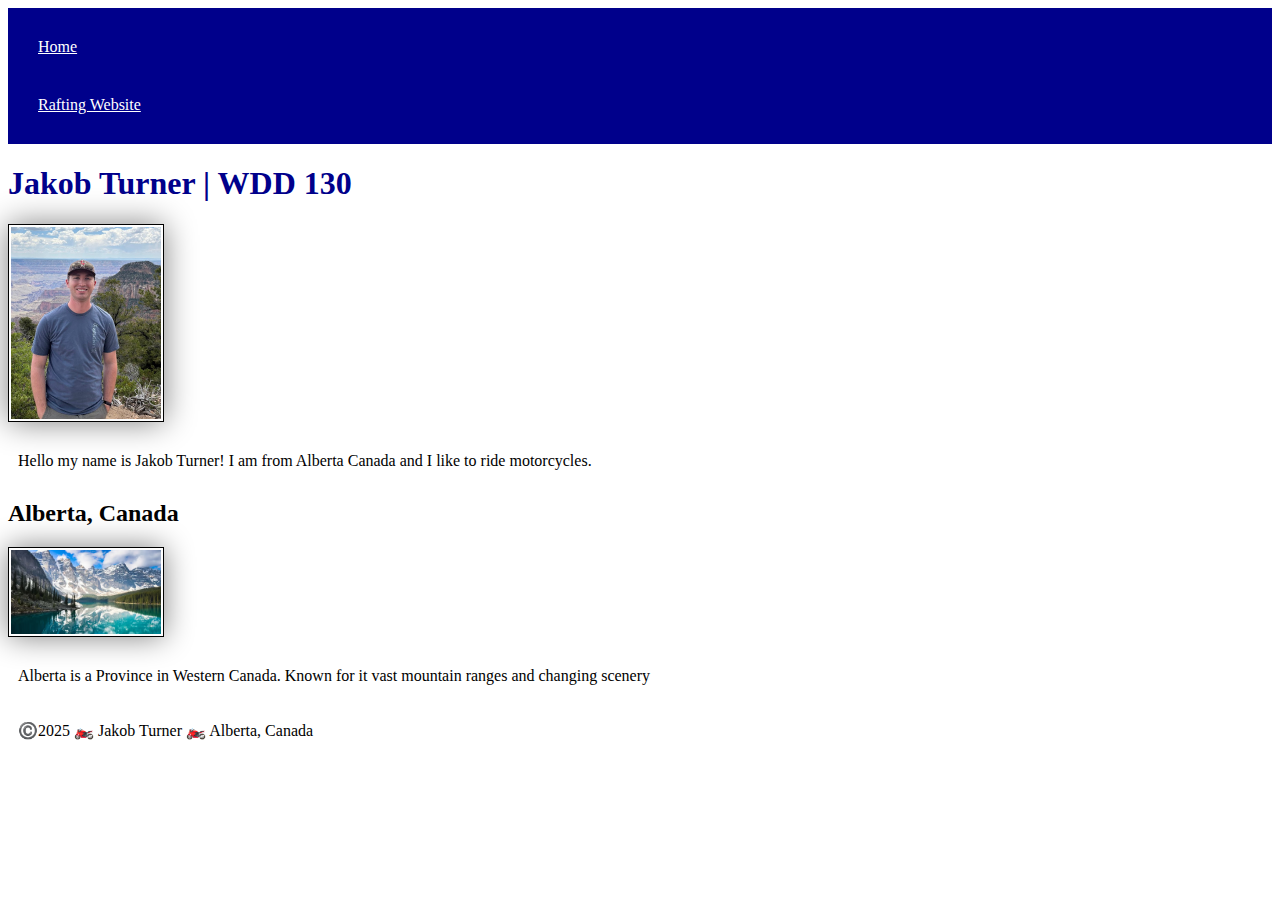
<file: index.html>
<!DOCTYPE html>
<html lang="en-US">
<head>
    <meta charset="utf-8">
    <meta name="viewport" content="width=device-width,initial-scale=1.0">
    <title>Jakob Turner | WDD 130</title>
    <meta name="description" content="My name is Jakob Turner I am taking a class called WDD 130 and this page is my introduction">
    <meta name="author" content="Jakob Turner">
    <link rel="stylesheet" href="styles/styles.css">
</head>
<body>
    <header>
        <nav>
            <a href="#">Home</a>
            <a href="wwr/">Rafting Website</a>
        </nav>
    </header>
    <main>
        <h1>Jakob Turner | WDD 130</h1>
        <img src="images/profile.jpg" alt="Jakob Turner Profile Picture" width="200">
        <p>Hello my name is Jakob Turner! I am from Alberta Canada and I like to ride motorcycles.</p>
    </main>
    <aside>
        <h2>Alberta, Canada</h2>
        <img src="images/alberta.jpg" alt="Alberta mountains" width="200" >
        <p> Alberta is a Province in Western Canada. Known for it vast mountain ranges and changing scenery</p>

    </aside>
    <footer>
        <p>©️2025 🏍️ Jakob Turner 🏍️ Alberta, Canada</p> 
    </footer>
</body>
</html>
</file>
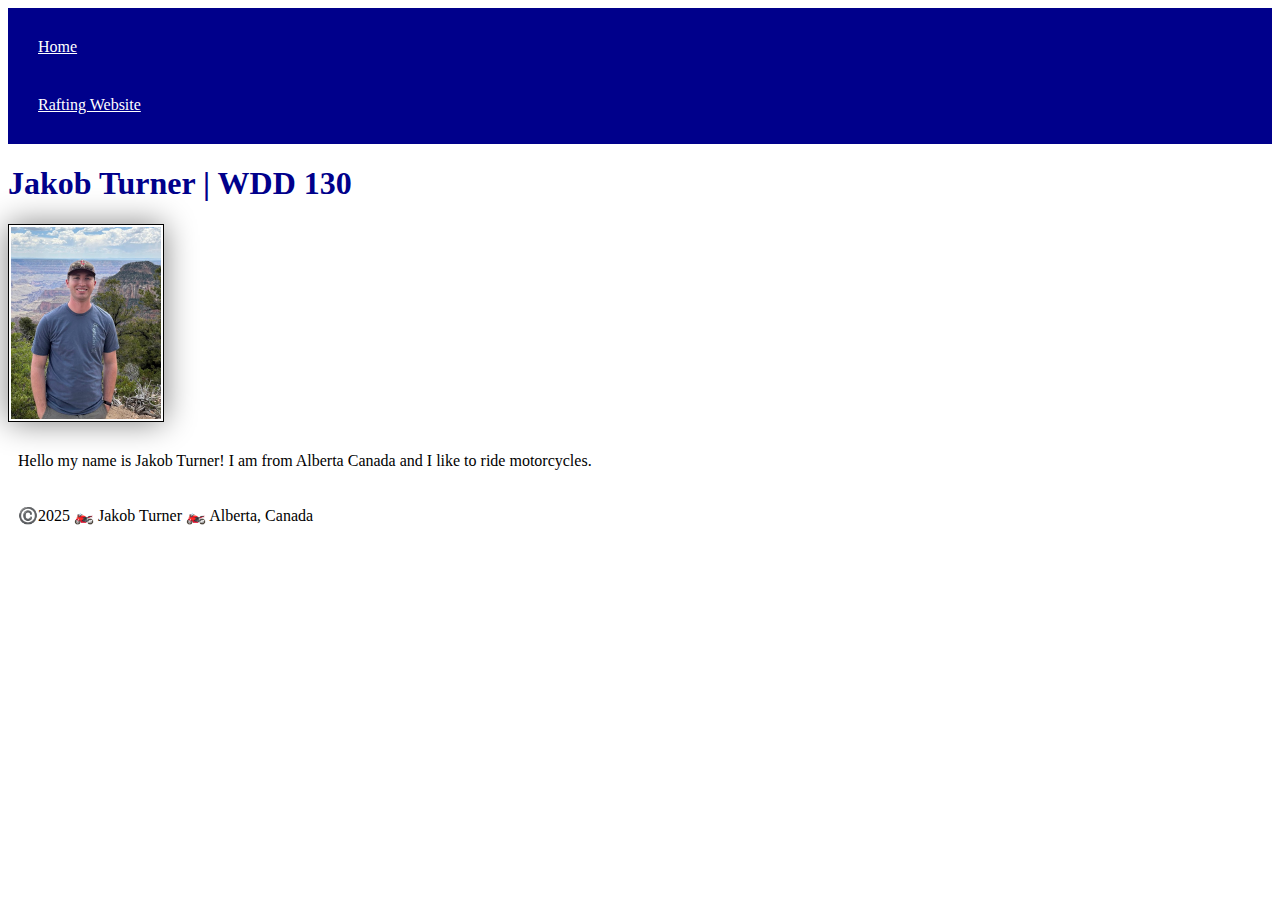
<file: week01/index.html>
<!DOCTYPE html>
<html lang="en-US">
<head>
    <link rel="stylesheet" href="../styles/styles.css">
    <meta charset="utf-8">
    <meta name="viewport" content="width=device-width,initial-scale=1.0">
    <title>Jakob Turner | WDD 130</title>
</head>
<body>
    <header>
        <nav>
            <a href="#">Home</a>
            <a href="wwr/">Rafting Website</a>
        </nav>
    </header>
    <main>
        <h1>Jakob Turner | WDD 130</h1>
        <img src="../images/profile.jpg" alt="Jakob Turner Profile Picture" width="200">
        <p>Hello my name is Jakob Turner! I am from Alberta Canada and I like to ride motorcycles.</p>
    </main>
    <footer>
        <p>©️2025 🏍️ Jakob Turner 🏍️ Alberta, Canada</p> 
    </footer>
</body>
</html>
</file>
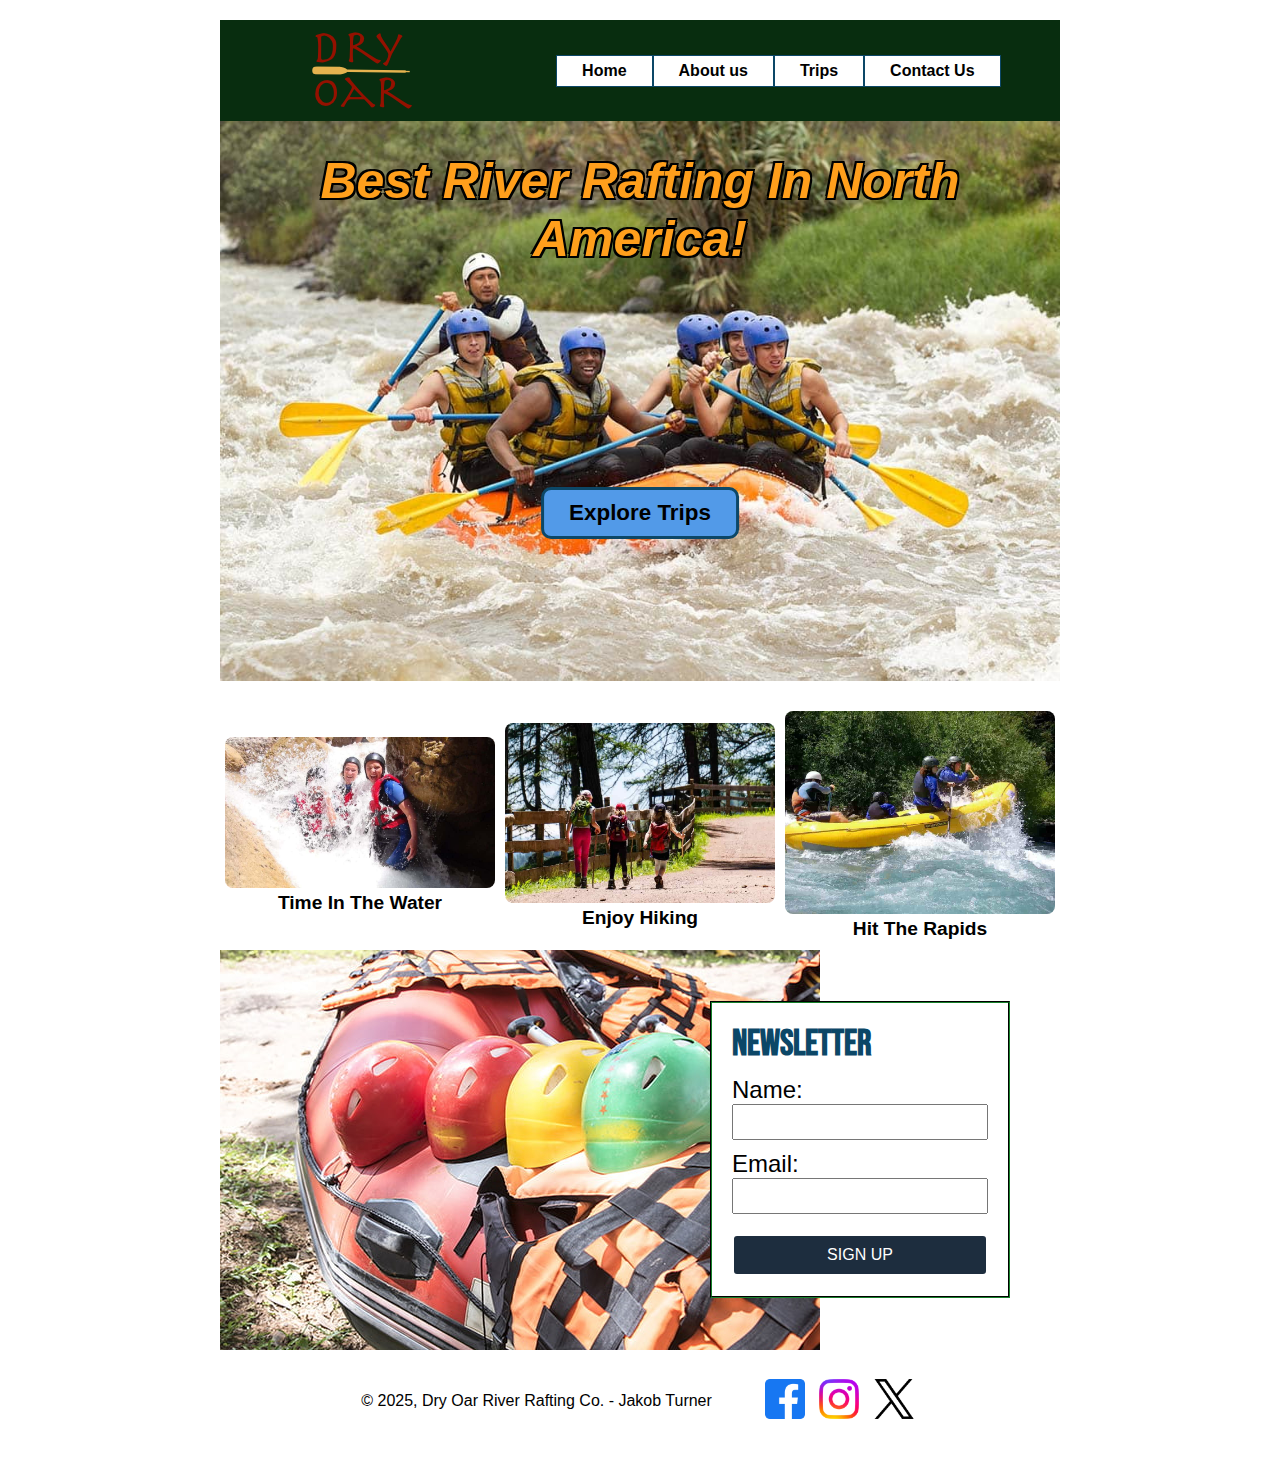
<file: wwr/index.html>
<!DOCTYPE html>
<html lang="en">
<head>
    <meta charset="UTF-8">
    <meta name="viewport" content="width=device-width, initial-scale=1.0">
    <title>Home Page | Rafting Company - Dry Oar River Rafting Co. </title>
    <meta name="description" content="Home page for Dry Oar River Rafting Co.">
    <meta name="author" content="Jakob Turner">
    
    <link rel="preconnect" href="https://fonts.googleapis.com">
    <link rel="preconnect" href="https://fonts.gstatic.com" crossorigin>
    <link href="https://fonts.googleapis.com/css2?family=Bebas+Neue&family=Lato:wght@100;400&display=swap" rel="stylesheet">
    <link rel="stylesheet" href="styles/rafting.css">
</head>
<body>
    <header>
        <img src="images/wwr-logo.jpg" alt="Dry Oar River Rafting Co. Logo">
        <nav>
            <a href="index.html">Home</a>
            <a href="about.html">About us</a>
            <a href="trips.html">Trips</a>
            <a href="contact.html">Contact Us</a>
        </nav>
    </header>
    <main>
        <div class="hero">
            <img src="images/home-page-hero.jpg" alt="home page hero image">
            <h1 id="home-page-hero">Best River Rafting In North America!</h1>
            <a href="trips.html">Explore Trips</a>
        </div>
        <div class = "home-image-strip">
            <figure>
                <img src="images/swimming-homepage.jpg" alt="Swimming image">
                <figcaption> Time In The Water</figcaption>
            </figure>
            <figure>
                <img src="images/hiking-homepage.jpg" alt="Hiking image">
                <figcaption>Enjoy Hiking </figcaption>
            </figure>
            <figure>
                <img src="images/rapids-homepage.jpg" alt="=Rapids image">
                <figcaption>Hit The Rapids</figcaption>
            </figure>
        </div>
        <div class = "newsletter">
            <img src="images/newsletter-homepage.jpg" alt="newsletter photo">
            <form id="sign-up">
                <fieldset>
                    <h2>Newsletter</h2>
                    <label> Name: <input id="name" type="text" ></label>
                    <label>Email: <input id="email" type="email" ></label>
                    <button id="signup" type="submit" class="submit-btn">SIGN UP</button>
                </fieldset>
            </form>
        </div>
    </main>
    <footer>
        <div class="footer-content">
            <p>&copy; 2025, Dry Oar River Rafting Co. - Jakob Turner</p>
            <nav class="socialmedia">
                <a href="https://facebook.com">
                    <img src="images/facebook-wwr.webp" alt="Facebook page">
                </a>
                <a href="https://instagram.com">
                    <img src="images/instagram-wwr.webp" alt="instagram page">
                </a>
                <a href="https://x.com">
                    <img src="images/twitter-wwr.webp" alt="twitter page">
                </a>
            </nav>
        </div>
    </footer>
    
</body>
</html>
</file>
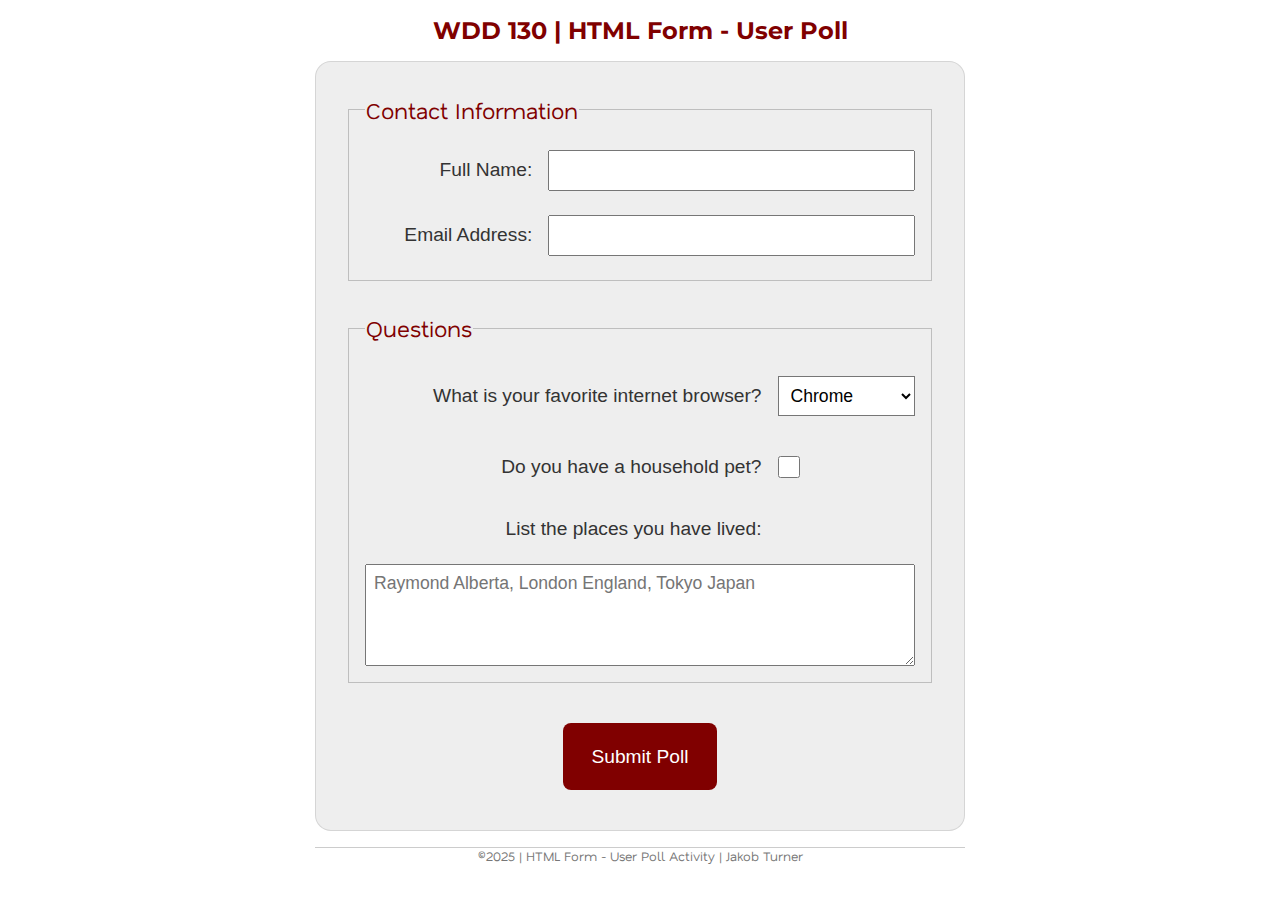
<file: week05/poll-form.html>
<!DOCTYPE html>
<html lang="en">
<head>
    <meta charset="UTF-8">
    <meta name="viewport" content="width=device-width, initial-scale=1.0">
    <title>WDD 130 | HTML Form - User Poll</title>
    <link rel="stylesheet" href="styles/poll-form.css">
    <link rel="preconnect" href="https://fonts.googleapis.com">
    <link rel="preconnect" href="https://fonts.gstatic.com" crossorigin>
    <link href="https://fonts.googleapis.com/css2?family=Montserrat:wght@600&family=Nata+Sans&display=swap" rel="stylesheet">
</head>
<body>
    <header>
        <h1>WDD 130 | HTML Form - User Poll  </h1>
    </header>
    <main>
        <form>
            <fieldset>
                <legend>Contact Information</legend>
                <div class="form-item column2">
                    <label for="fullname">Full Name:</label>
                    <input type="text" id="fullname" name="fullname">
                </div>
                <div class="form-item column2">
                    <label for="useremail">Email Address:</label>
                    <input type="email" id="useremail" name="useremail">
                </div>
            </fieldset>
            <fieldset>
                <legend>Questions</legend>
                <div class="form-item column1">
                    <label for="browser">What is your favorite internet browser?</label>
                    <select id="browser" name="browser">
                        <option value="chrome">Chrome</option>
                        <option value="firefox">FireFox</option>
                        <option value="edge">Edge</option>
                        <option value="safari">Safari</option>
                        <option value="other">Other</option>
                    </select>
                </div>
                    <div class="form-item column1">
                        <label  for="pet">Do you have a household pet?</label>
                        <input type="checkbox" id="pet" name="pet"></select>
                    </div>
                    <div class="form-item column1">
                    <label for="feedback">List the places you have lived:</label>
                    </div>
                    <textarea id="feedback" name="feedback" rows="4" placeholder="Raymond Alberta, London England, Tokyo Japan"></textarea>
            </fieldset>
            <button type="submit">Submit Poll</button>
        </form>
    </main>
    <footer>
        <p> &copy;2025 | HTML Form - User Poll Activity | Jakob Turner</p>
    </footer>
    
</body>
</html>
</file>
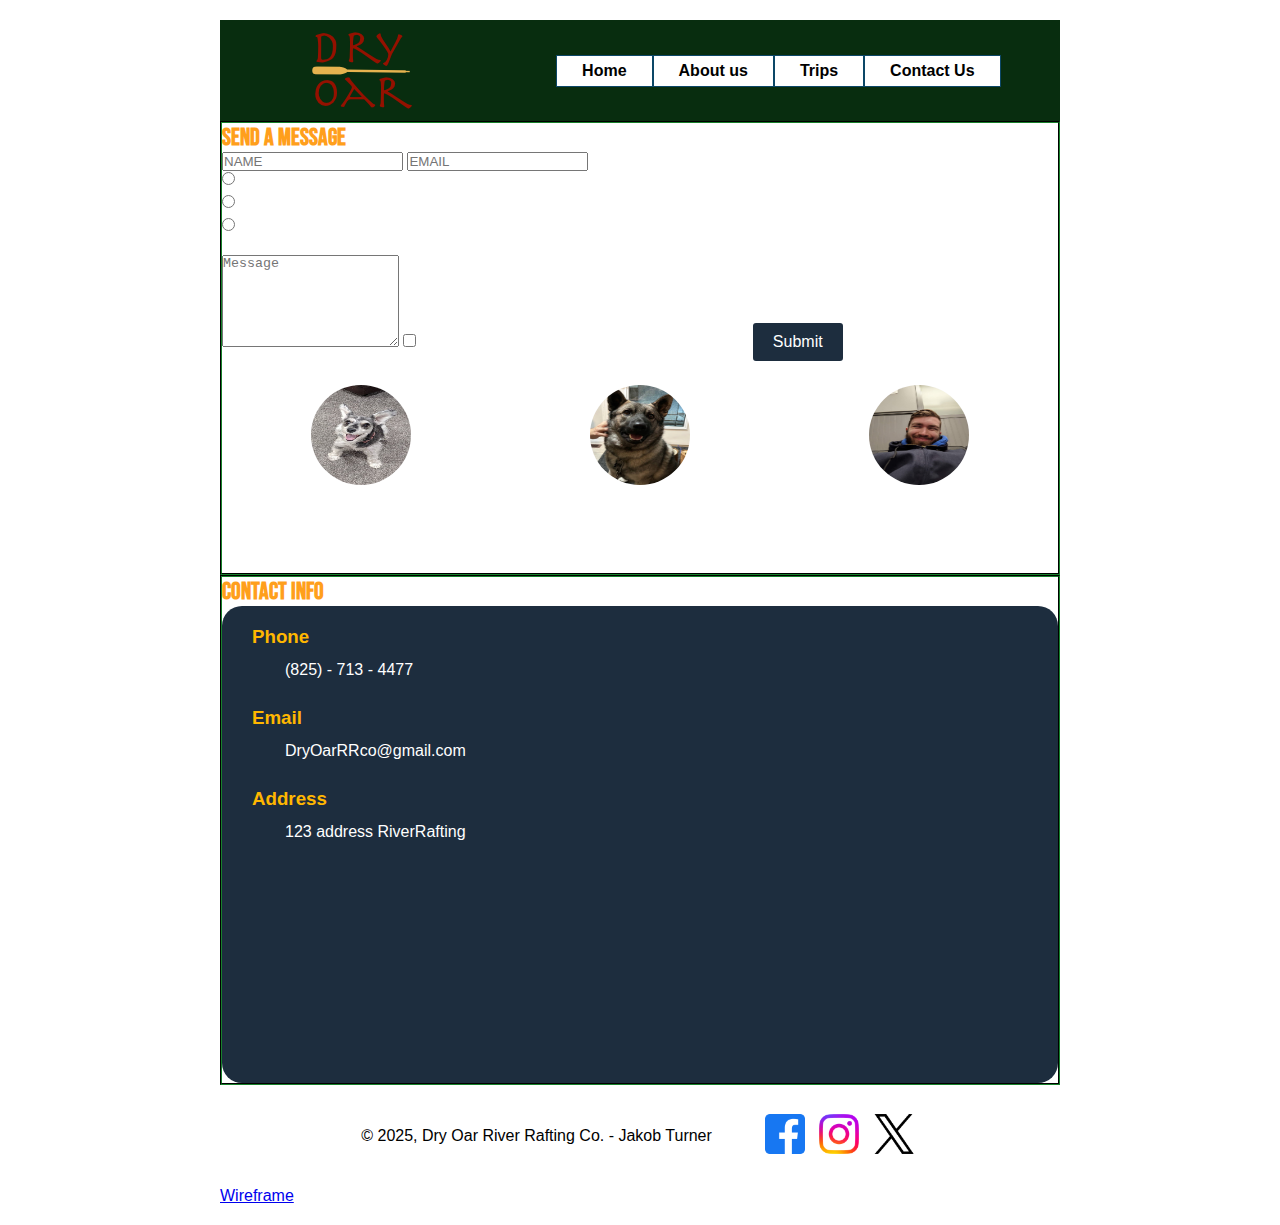
<file: wwr/contact.html>
<!DOCTYPE html>
<html lang="en">
<head>
    <meta charset="UTF-8">
    <meta name="viewport" content="width=device-width, initial-scale=1.0">
    <title>Contact Us | Rafting Company - Dry Oar River Rafting Co. </title>
    <meta name="description" content="Contact information for Dry Oar River Rafting Co.">
    <meta name="author" content="Jakob Turner">
    
    <link rel="preconnect" href="https://fonts.googleapis.com">
    <link rel="preconnect" href="https://fonts.gstatic.com" crossorigin>
    <link href="https://fonts.googleapis.com/css2?family=Bebas+Neue&family=Lato:wght@100;400&display=swap" rel="stylesheet">
    <link rel="stylesheet" href="styles/rafting.css">
</head>
<body>
    <header>
        <img src="images/wwr-logo.jpg" alt="Dry Oar River Rafting Co. Logo">
        <nav>
            <a href="index.html">Home</a>
            <a href="about.html">About us</a>
            <a href="trips.html">Trips</a>
            <a href="contact.html">Contact Us</a>
        </nav>
    </header>
    <main>
        <form class="container">
            <fieldset class="send-message">
                <h2>Send a Message</h2>
                <input type="text" placeholder="NAME">
                <input type="email" placeholder="EMAIL">
                <div class="radio-group">
                    <label><input type="radio" name="inquiry"> General Inquiry</label>
                    <label><input type="radio" name="inquiry"> Reservation Question</label>
                    <label><input type="radio" name="inquiry"> Website Suggestion</label>
                </div>
                <textarea rows="6" placeholder="Message"></textarea>
                <input type="checkbox" name="newsletter"> Please subscibe me to the monthly newsletter
                <button type="submit" class="submit-btn">Submit</button>


                <h3>Employees</h3>
                <div class="employees">
                    <div class="employee">
                        <img src="images/Arka-employee.jpg" alt="Arka">
                        <p>Arka<br><small>(Receptionist)</small></p>
                    </div>
                    <div class="employee">
                        <img src="images/Torben-employee.jpg" alt="Torben">
                        <p>Torben<br><small>(Branch Manager)</small></p>
                    </div>
                    <div class="employee">
                        <img src="images/Jake-employee.jpg" alt="Jake">
                        <p>Jake<br><small>(Tour Guide)</small></p>
                    </div>
                </div>
            </fieldset>
            <fieldset class="contact-info">
                <h2>Contact Info</h2>
                <div class="contact-card">
                    <div class="contact-item">
                        <div class="circle-icon"></div>
                            <h3>Phone</h3>
                            <p>(825) - 713 - 4477</p>
                        </div>
                    <div class="contact-item">
                        <div class="circle-icon"></div>
                            <h3>Email</h3>
                            <p>DryOarRRco@gmail.com</p>
                        </div>
                    <div class="contact-item">
                        <div class="circle-icon"></div>
                            <h3>Address</h3>
                            <p>123 address RiverRafting</p>
                        </div>
                    <div class="map">
                        <iframe src="https://www.google.com/maps/embed?pb=!1m14!1m12!1m3!1d24584.129727864!2d-106.05545784369559!3d39.62683872261985!2m3!1f0!2f0!3f0!3m2!1i1024!2i768!4f13.1!5e0!3m2!1sen!2sca!4v1754497017341!5m2!1sen!2sca" 
                                width="300" height="180" style="border:0;" allowfullscreen="" loading="lazy" referrerpolicy="no-referrer-when-downgrade">
                        </iframe>
                    </div>
                </div>
            </fieldset>
        </form>
    </main>
    <footer>
        <div class="footer-content">
            <p>&copy; 2025, Dry Oar River Rafting Co. - Jakob Turner</p>
            <nav class="socialmedia">
                <a href="https://facebook.com">
                    <img src="images/facebook-wwr.webp" alt="Facebook page">
                </a>
                <a href="https://instagram.com">
                    <img src="images/instagram-wwr.webp" alt="instagram page">
                </a>
                <a href="https://x.com">
                    <img src="images/twitter-wwr.webp" alt="twitter page">
                </a>
            </nav>
        </div>
        <a href="wwr-contact-pager-wireframe.jpg">Wireframe</a>
    </footer>
    
</body>
</html>
</file>
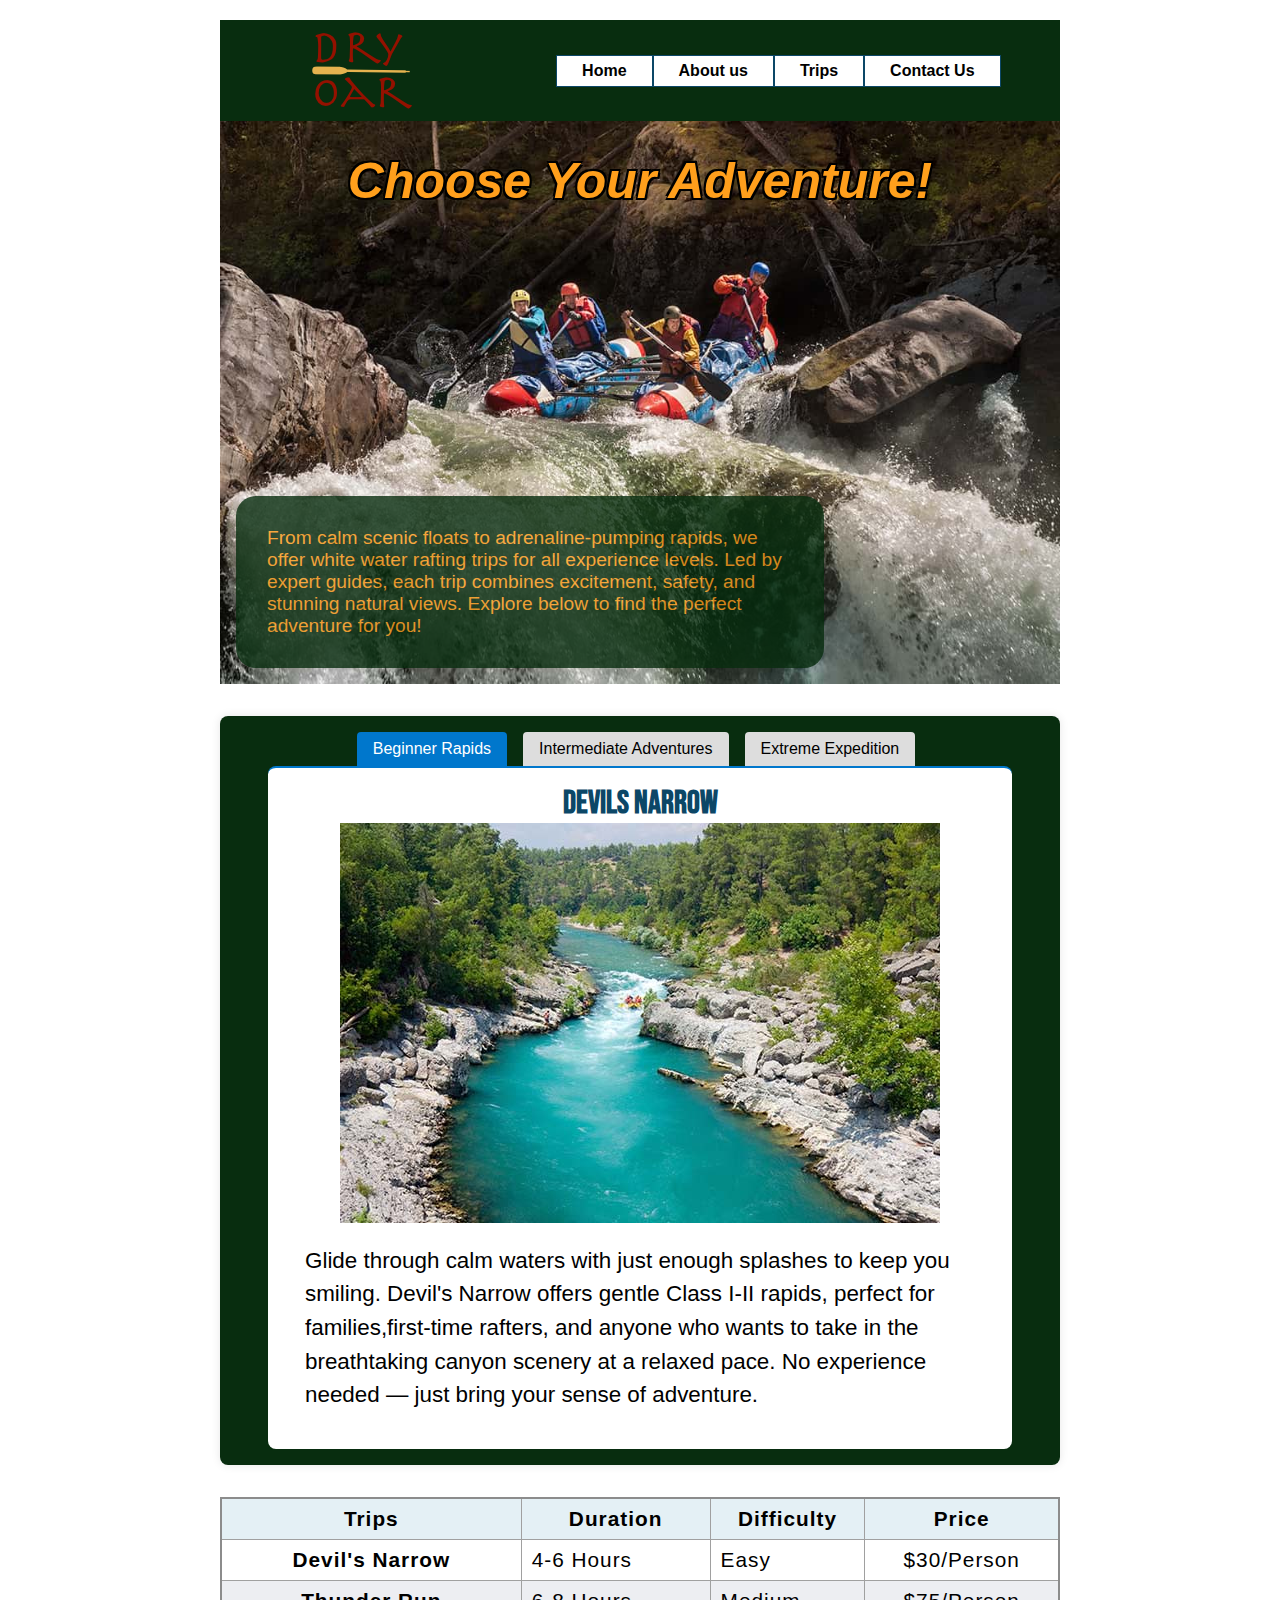
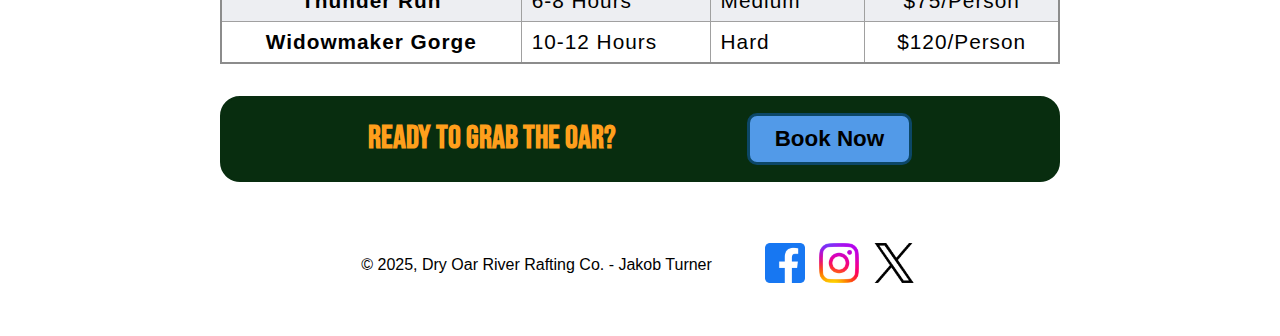
<file: wwr/trips.html>
<!DOCTYPE html>
<html lang="en">
<head>
    <meta charset="UTF-8">
    <meta name="viewport" content="width=device-width, initial-scale=1.0">
    <title>Trips Page | Rafting Company - Dry Oar River Rafting Co. </title>
    <meta name="description" content="White water rafting trip Options to choose from Dry Oar River Rafting Co.">
    <meta name="author" content="Jakob Turner">
    
    <link rel="preconnect" href="https://fonts.googleapis.com">
    <link rel="preconnect" href="https://fonts.gstatic.com" crossorigin>
    <link href="https://fonts.googleapis.com/css2?family=Bebas+Neue&family=Lato:wght@100;400&display=swap" rel="stylesheet">
    <link rel="stylesheet" href="styles/rafting.css">
</head>
<body>
    <header>
        <img src="images/wwr-logo.jpg" alt="Dry Oar River Rafting Co. Logo">
        <nav>
            <a href="index.html">Home</a>
            <a href="about.html">About us</a>
            <a href="trips.html">Trips</a>
            <a href="contact.html">Contact Us</a>
        </nav>
    </header>
    <main>
        <div class="hero">
            <img src="images/tripspage-hero.jpg" alt="trip page hero image">
            <h1 id="trip-page-hero">Choose Your Adventure!</h1>
            <article class="trip-intro">
                <p>From calm scenic floats to adrenaline-pumping rapids, 
                    we offer white water rafting trips for all experience levels. 
                    Led by expert guides, each trip combines excitement, safety, 
                    and stunning natural views. Explore below to find the perfect adventure for you! </p>
            </article>
        </div>
        <div class="tabs">
            <input type="radio" name="trip" id="trip1" checked>
            <input type="radio" name="trip" id="trip2">
            <input type="radio" name="trip" id="trip3">
            <div class="tab-buttons">
                <label for="trip1" class="tab-label">Beginner Rapids</label>
                <label for="trip2" class="tab-label">Intermediate Adventures</label>
                <label for="trip3" class="tab-label">Extreme Expedition</label>
            </div>
            <div class="tab-content" id="content1">
                <h1>Devils Narrow</h1>
                <img src="images/beginner-rapids-trip.jpg" alt="beginner rapids">
                <p>Glide through calm waters with just enough splashes to keep you smiling.
                     Devil's Narrow offers gentle Class I-II rapids, perfect for families,first-time rafters, 
                     and anyone who wants to take in the breathtaking canyon scenery at a relaxed pace. 
                     No experience needed — just bring your sense of adventure.</p>
            </div>

            <div class="tab-content" id="content2">
                <h1>Thunder Run</h1>
                <img src="images/intermediate-adventures.jpg" alt="intermediate rapids">
                <p>Ride the rhythm of the river as you take on rolling Class III rapids that mix excitement with manageable challenges.
                     Thunder Run is ideal for those with a bit of paddling experience or thrill-seekers who want more action without going overboard. 
                     Expect splashes, laughs, and a healthy dose of adrenaline.</p>
            </div>

            <div class="tab-content" id="content3">
                <h1>Widowmaker Gorge</h1>
                <img src="images/extreme-expedition.jpg" alt="extreme rapids">
                <p>Not for the faint of heart. Widowmaker Gorge hurls you into pounding Class IV-V rapids, towering waves, 
                    and heart-pounding drops through a narrow, rock-lined chasm. This expedition demands strong teamwork, quick reflexes, 
                    and a taste for pure chaos. You'll come out drenched, exhausted — and grinning ear to ear.</p>
            </div>
        </div>
        <div class="trip-table">
            <table>
                <thead>
                    <tr>
                        <th scope="col">Trips</th>
                        <th scope="col">Duration</th>
                        <th scope="col">Difficulty</th>
                        <th scope="col">Price</th>
                    </tr>
                </thead>
                <tbody>
                    <tr>
                        <th scope="row">Devil's Narrow</th>
                        <td>4-6 Hours</td>
                        <td>Easy</td>
                        <td>$30/Person</td>
                    </tr>
                    <tr>
                        <th scope="row">Thunder Run</th>
                        <td>6-8 Hours</td>
                        <td>Medium</td>
                        <td>$75/Person</td>
                    </tr>
                    <tr>
                        <th scope="row">Widowmaker Gorge</th>
                        <td>10-12 Hours</td>
                        <td>Hard</td>
                        <td>$120/Person</td>
                    </tr>
            </table>
        </div>
         <div class="book-now">
            <h1> Ready To Grab The Oar?</h1>
            <a href="contact.html">Book Now</a>
        </div>  
    </main>
    <footer>
        <div class="footer-content">
            <p>&copy; 2025, Dry Oar River Rafting Co. - Jakob Turner</p>
            <nav class="socialmedia">
                <a href="https://facebook.com">
                    <img src="images/facebook-wwr.webp" alt="Facebook page">
                </a>
                <a href="https://instagram.com">
                    <img src="images/instagram-wwr.webp" alt="instagram page">
                </a>
                <a href="https://x.com">
                    <img src="images/twitter-wwr.webp" alt="twitter page">
                </a>
            </nav>
        </div>

    </footer>
    
</body>
</html>
</file>
<file: styles/styles.css>
nav {
    background-color: darkblue;
    padding: 10px;
}

nav a {
    color: white;
    display: block;
    padding: 20px;
}

h1 {
    color: darkblue;
}

img {
    width: 150px;
    height: auto;
    border: 1px solid black;
    padding: 2px;
    box-shadow: 0 0 30px gray;
}

p {
    padding: 10px
}
</file>
<file: wwr/styles/rafting.css>
:root{
    --primary-color: #082D0F; /* Dark Green */
    --secondary-color: #0C4767; /*indigo dye */
    --accent1-color: #FF9F1C; /* orange peel */
    --accent2-color: #91A199; /* ash grey */
    --heading-font: "Bebas Neue", sans-serif;
    --body-font: "Lato", sans-serif;
}
header {
    background-color: var(--primary-color);
    color:var(--accent2-color);
    display: grid;
    grid-template-columns: 1fr 2fr;
    align-items: center;
    justify-items: center;
    padding:5px
}
header nav{
    display:flex;
    justify-content: space-evenly;
}

header nav a {
    background: #fff;
    border: 1px solid var(--secondary-color);
    padding: 6px 25px; 
    color: black;
    font-weight: bold;
    text-decoration: none;
    
}

header nav a:hover {
    background-color: var(--accent1-color)
}

* {
    margin: 0;
    padding: 0;
    box-sizing: border-box;

}
body{
    font-family: var(--body-font);
    color: var(--accent2-color)
}

header, main, footer{
    width: 840px;
    margin: 0 auto;
}
h1, h2{
    font-family: var(--heading-font);
    color: var(--accent1-color);
}


nav, p, section, article{
    margin: 16px;
    padding: 8px;
}

.socialmedia a{
    text-decoration: none;
}
.hero{
    position: relative;
}
.hero img {
    display: block;
    width: 100%;
    height: auto;
  }
.hero #dryoar {
    position: absolute;
    top: 16px;
    font-size: 50px;
    width: 100%;
    padding: 15px;
    text-align: center;
    opacity: 0.8;
    background-color: var(--accent1-color);
    color:black; 
}
.hero #home-page-hero{
    position: absolute;
    top: 16px;
    font-size: 50px;
    width: 100%;
    padding: 15px;
    text-align: center;
    font-family:  'Trebuchet MS', 'Lucida Sans Unicode', 'Lucida Grande', 'Lucida Sans', Arial, sans-serif;
    font-style: italic ;
    text-shadow:
    -2px -2px 0 black,
     2px -2px 0 black,
    -2px  2px 0 black,
     2px  2px 0 black;
    color: var(--accent1-color); 
}

#trip-page-hero{
  position: absolute;
    top: 16px;
    font-size: 50px;
    width: 100%;
    padding: 15px;
    text-align: center;
    font-family:  'Trebuchet MS', 'Lucida Sans Unicode', 'Lucida Grande', 'Lucida Sans', Arial, sans-serif;
    font-style: italic ;
    text-shadow:
    -2px -2px 0 black,
     2px -2px 0 black,
    -2px  2px 0 black,
     2px  2px 0 black;
    color: var(--accent1-color); 
}

.trip-intro{
    position: absolute;
    bottom: 0;
    opacity: 0.8;
    width:70%;
    left: 0%;
    background-color: var(--primary-color);
    color: var(--accent1-color);
    padding:7px;
    border-radius: 20px;
    font-size: 1.2rem;
    

}
.hero a{
  background: #529ae8;
  border: 3px solid var(--secondary-color);
  padding: 10px 25px; 
  color: black;
  font-weight: bold;
  font-size:1.4rem ;
  text-decoration: none;
  position: absolute ;
  top: 70%;
  left: 50%;
  transform: translate(-50%, -50%);
  border-radius: 10px;

}

.hero a:hover{
  background-color:var(--accent1-color);

}
article {
    position: absolute;
    bottom: 0;
    opacity: 0.8;
    width:60%;
    right:0;
    background-color: var(--secondary-color);
    color: white;
    padding:7px;

    
}
.hero article img {
    float:right;
    width: 165px
}

.history{
    max-width: 960px;
    margin: 35px auto;
    padding: 5px;
    background-color: var(--primary-color);
    
   
   

}



.history h2{
    text-align: center;
    font-family: 'Bebas Neue', sans-serif;
    font-size: 50px;
    padding: 10px;
    margin-bottom: 0px;
    color: var(--accent1-color)
}

.history-grid {
    display: flex;
    align-items: center;
    justify-content: center;
    flex-wrap: wrap;
}

.history-text {
    flex: 1;
    font-family: 'Lato', sans-serif;
    font-size: 1rem;
    line-height: 1.6;
    color:white;
 
}

.history-image {
    flex: 0 0 235px;
}

.history-image img {
    width: 100%;
    height: auto;
    border-radius: 8px;
   
}

.adventure-gallery {
  background-color: #182c17;
  margin: 35px auto;
}

.adventure-gallery h2 {
    display: flex;
    justify-content: center;
    font-size: 50px;
}

.image-strip {
    display: grid;
    grid-template-columns: 1fr 1fr 1fr 1fr 1fr;
}

.image-strip figure {
    background: var(--secondary-color);
    border: 1px solid black;
    padding: 10px 5px;
    border-radius: 8px;
    
   
}

.image-strip img{
    width: 100%;
    height: auto;
    border-radius: 8px;
}

.home-image-strip{
  display: flex;
  align-items: center;
  margin-top: 20px;
}

.home-image-strip figure {
  padding: 10px 5px;
  border-radius: 8px;
}
.home-image-strip img{
    width: 100%;
    height: auto;
    border-radius: 8px;
}
.home-image-strip figcaption{
  color: black;
  text-align: center;
  font-weight: 600;
  font-size: 1.2rem;
}

.footer-content{
    background-color: white;
    color: black;
    display: flex;
    justify-content: center;       
    align-items: center;           
    flex-wrap: wrap;               
    text-align: center;
} 




.socialmedia a img{
    width:50px;
    height: auto;
    padding: 5px;
}




body {
  
  color: white;
  font-family: Arial, sans-serif;
  margin: 0;
  padding: 20px;
}

#container {
  background-color: #182c17;
  display: flex;
  justify-content: space-between;
  gap: 20px;
  max-width: 1200px;
  margin: auto;
}

fieldset {
  border-color: var(--primary-color);
}

#send-message h3 {
  text-align: center;
  margin: 10px;
}

#send-message,
#contact-info {
  flex: 1;
  padding: 20px;
}

#send-message h2,
#contact-info h2 {
  color: #ffb700;
  font-style: italic;
}

#send-message input[type="text"],
#send-message input[type="email"],
#send-message textarea {
  width: 100%;
  padding: 8px;
  margin-bottom: 10px;
  font-size: 1rem;
}

.radio-group {
  margin-bottom: 20px;
}

.radio-group label {
  display: block;
  margin-bottom: 5px;
}

.employees {
  display: grid;
  grid-template-columns: 1fr 1fr 1fr;
}

.employee {
  text-align: center;
}

.employee img {
  width: 100px;
  height: 100px;
  border-radius: 50%;
  background-color: white;
}

.contact-card {
  background-color: #1d2d3e;
  padding: 20px;
  border-radius: 20px;
}

.contact-item {
  margin-bottom: 20px;
}

.contact-item h3 {
  color: #ffb700;
  display: inline-block;
  margin-left: 10px;
}

.contact-item p {
  margin-left: 35px;
  margin-top: 5px;
}



.map {
 
  text-align: center;
  padding: 5px;
  margin-top: 5px;
  
}

.submit-btn {
  background-color: #1d2d3e;
  color: white;
  border: 2px solid white;
  padding: 10px 20px;
  font-size: 1rem;
  cursor: pointer;
  border-radius: 5px;
  transition: background-color 0.3s;
  margin-top: 10px;
}

.submit-btn:hover {
  background-color: #ffb700;
  color: black;
  border-color: #ffb700;
}

#contact-title {
  text-align: center;
  background-color: var(--primary-color);
}

.newsletter {
  display: flex;
  align-items: center;
  position: relative;
  gap: 0;
  font-size: 1.5rem;
}

#sign-up {
  position: absolute;
  right: 50px;
  background-color: white;
}

#sign-up input {
  font-size: 1.2rem;
  padding: 5px;
}

#sign-up fieldset {
  display: flex;
  flex-direction: column;
  gap: 10px;
  min-width: 300px;
  max-width: 300px;
  padding: 20px;
}

#sign-up label {
  display: flex;
  flex-direction: column;
  color: black;
}


.tabs {
  margin-top: 2rem;
  background: var(--primary-color);
  border-radius: 8px;
  box-shadow: 0 0 10px rgba(0,0,0,0.1);
  padding: 1rem 3rem 1rem 3rem;
  position: relative;
  margin-bottom: 2rem;

  
}

.newsletter h2{
  color:var(--secondary-color);
}
.tabs p{
  font-size: 1.4rem;
  padding:5px;
  line-height: 1.5;
  text-align: left;
}

/* Hide radio buttons */
.tabs input[type="radio"] {
  display: none;
}

/* Style tab labels */
.tab-label {
  display: inline-block;
  padding: 0.5rem 1rem;
  margin-right: 0.5rem;
  background: #ddd;
  border-radius: 4px 4px 0 0;
  cursor: pointer;
  transition: background 0.3s;
  color:black;

}


#trip1:checked ~ .tab-buttons label[for="trip1"],
#trip2:checked ~ .tab-buttons label[for="trip2"],
#trip3:checked ~ .tab-buttons label[for="trip3"] {
  background: #0077cc;
  color: white;
}


.tab-content img{
  display: block;
  margin: 0 auto;
  max-width: 100%;
  height:auto;
  
}

/* Content sections */
.tab-content {
  text-align: center;
  display: none;
  padding: 1rem;
  border-top: 2px solid #0077cc;
  background: #fff;
  color: black;
  border-radius: 8px 8px 8px 8px;
}

/* Show content when corresponding radio is checked */
#trip1:checked ~ #content1,
#trip2:checked ~ #content2,
#trip3:checked ~ #content3 {
  display: block;
}

.tab-buttons{
  display: flex;
  justify-content: center;
  gap: .5rem;
}
.tab-content h1{
  color:var(--secondary-color)
}

.book-now a{
  background: #529ae8;
  border: 3px solid var(--secondary-color);
  padding: 10px 25px; 
  color: black;
  font-weight: bold;
  font-size:1.4rem ;
  text-decoration: none;
  border-radius: 10px;
}

.book-now{
 display:flex;
  justify-content: space-evenly;
  align-items: center;
  margin-bottom: 2rem;
  border:2px solid #082D0F;
  padding: 15px;
  border-radius: 20px;
  background-color: #082D0F;
}

.book-now a:hover{
  background-color:var(--accent1-color);

}


.trip-table{
  display:flex;
  justify-content: center;
  margin-bottom: 2rem;
}

.trip-table table{
  width:100%;
  font-size: 1.3rem;
}

table {
  color: black;
  border-collapse: collapse;
  border: 2px solid rgb(140 140 140);
  font-family: sans-serif;
  font-size: 0.8rem;
  letter-spacing: 1px;
}

caption {
  caption-side: bottom;
  padding: 10px;
  font-weight: bold;
}

thead,
tfoot {
  background-color: rgb(228 240 245);
}

th,
td {
  border: 1px solid rgb(160 160 160);
  padding: 8px 10px;
}

td:last-of-type {
  text-align: center;
}

tbody > tr:nth-of-type(even) {
  background-color: rgb(237 238 242);
}

tfoot th {
  text-align: right;
}

tfoot td {
  font-weight: bold;
}
</file>
<file: week05/styles/poll-form.css>
* {
    margin: 0;
    padding: 0;
    box-sizing: border-box;
}

body {
    font-family: "Nata Sans", sans-serif;
    font-size: 1.2rem;
    color:#333;
    background-color: #fff;
    ;
}

header{
    margin: 0 auto;
    width: 650px;
}
h1{
    font-family: "Montserrat", sans-serif;
    margin: 1rem;
    font-size: 1.5rem;
    color: maroon;
    text-align: center;
}
form{
    width:650px;
    margin:0 auto;
    padding: 1rem;
    border: 1px solid rgb(0 0 0 / 0.1);
    border-radius: 1rem;
    background-color: #eee;
    display: grid;
    
}
fieldset{
    display: grid;
    grid-gap: .5rem;
    margin: 1rem;
    border:1px solid rgb(0 0 0 / 0.2);
    padding: 1rem;
}
legend{
    padding: .05rem;
    color:maroon;
    font-size: 1.4rem;
}
label, input, button, select, textarea{
    font-family: Helvetica, arial;
}
label{
    text-align: right;
    padding-right: 1rem;
}
input, select, textarea{
    padding:0.5rem;
    font-size: 1.1rem;
}
input[type="checkbox"]{
    width:22px;
    height:22px;
    vertical-align: bottom;
}
button{
    margin: 1rem;
    background-color: maroon;
    color: white;
    border: none;
    border-radius: .5rem;
    padding:1.4rem;
    font-size: 1.2rem;
    width:25%;
    margin: 1.5rem auto ;
    
}
button:hover{
    background-color: lightseagreen;
}

footer{
    margin: 1rem auto 0;
    width:650px;
    text-align: center;
    font-size: 0.8rem;
    color: #777;
    border-top: 1px solid #ccc;
}
.form-item{
    display:grid;
    align-items: center;
}

.column1{
    grid-template-columns: 3fr 1fr;
    margin:1rem 0;
}
.column2{
    grid-template-columns: 1fr 2fr;
    margin:.5rem 0;
}
#browser{
    background-color: white;
    
}
#browser:hover{
    background-color: wheat;
}
option{
    background-color: white;
}
</file>
